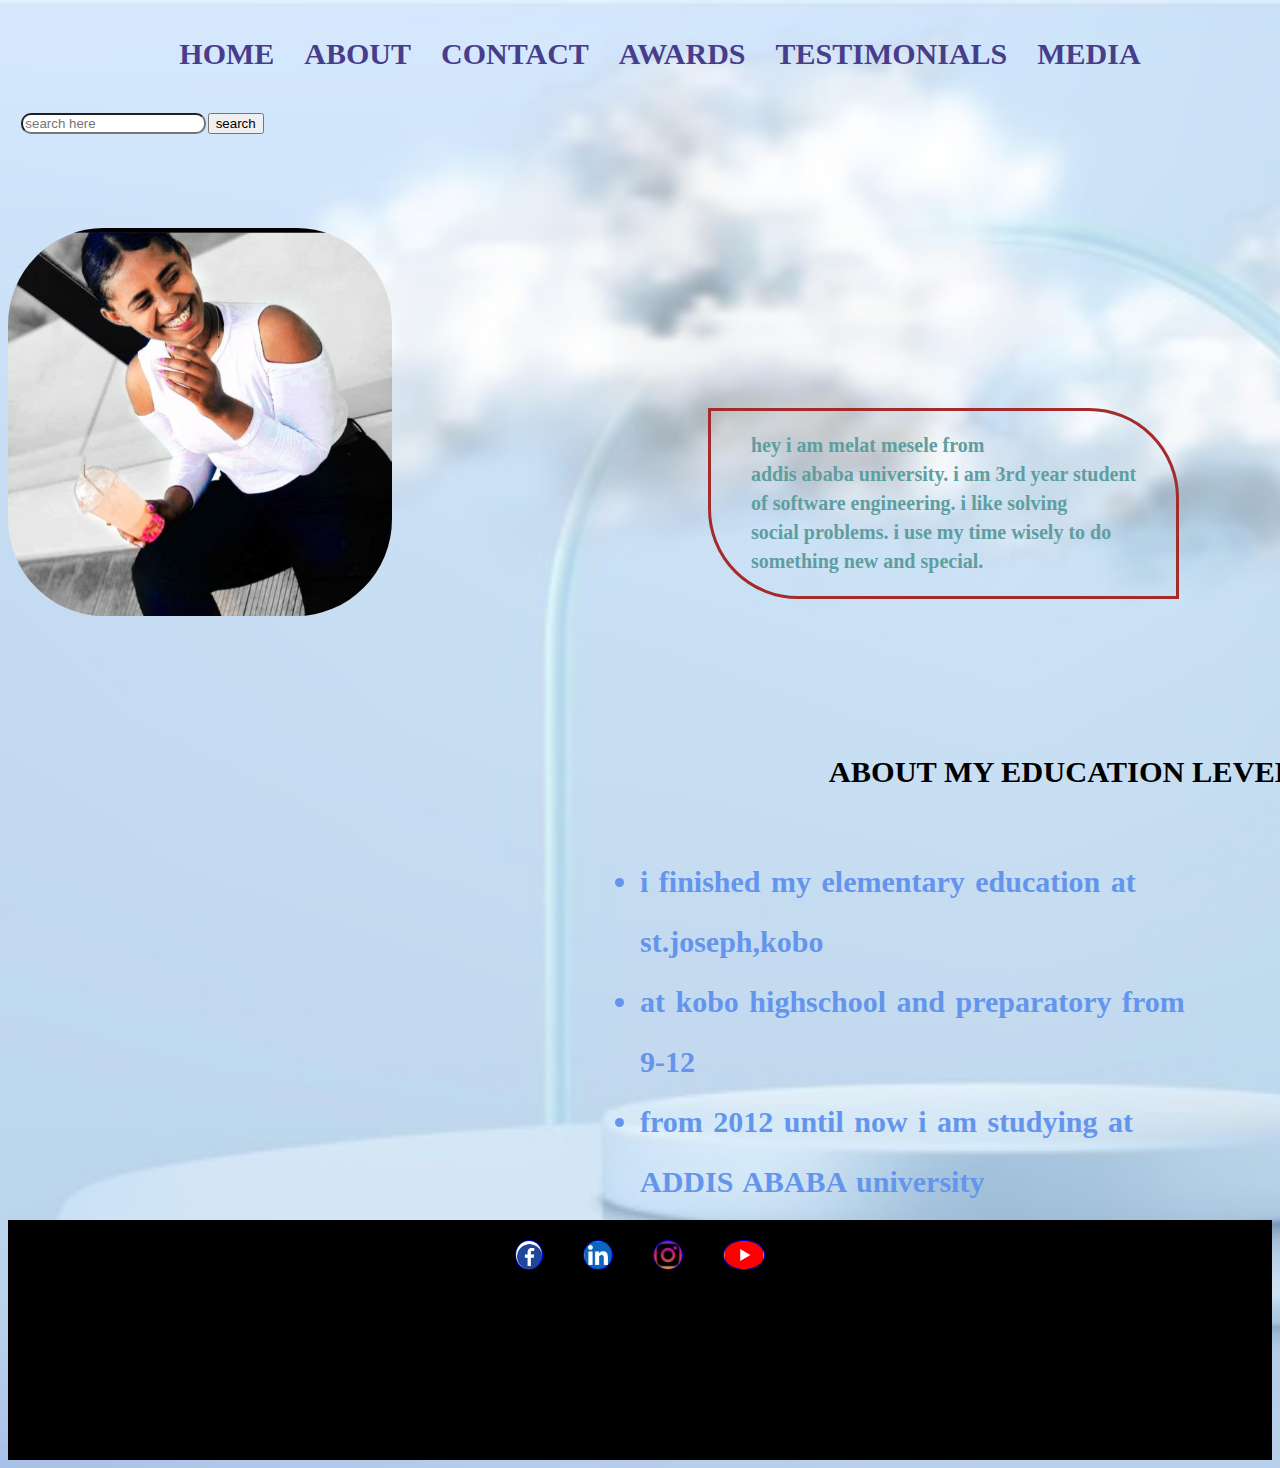
<file: html/about.html>
<!DOCTYPE html>
<html lang="en">
    <head>
        <meta charset="UTF-8">
        <meta name="viewport" content="width=device-width , scale=1.0">
        <title>Melat Mesele</title>
        <link rel="stylesheet" href="../css/aboutstyle.css">
    </head>
    <body>
        <div class="all">
            <header>
                <!--
                <input type="checkbox" name="checkbox" id="checkbutton">
                <label for="checkbutton" class="checkbox">
                    <img class="menu" src="images/menu-icon.jpg" alt="">
                
                </label>-->
                
                <nav id="container">
                    <ul>
                        <li><a href="../index.html">HOME</a></li>
                        <li><a href="about.html">ABOUT</a></li>
                        <li><a href="contact.html">CONTACT</a></li>
                        <li><a href="award.html">AWARDS</a></li>
                        <li><a href="testimonials.html">TESTIMONIALS</a></li>
                        <li><a href="media.html">MEDIA</a></li>
                    </ul>
                </nav>
            </header>
            <main>
                <div class="search-button">
                    <input type="text" placeholder="search here" id="search">
                    <label for="search" class="searchbutton"><button>search</button></label>
                </div>
                <p >
                    hey i am melat mesele from <br><span>addis ababa university</span>. i am 3rd year student<br>
                    of software engineering. i like solving <br>social problems.
                    i use my time wisely to do<br>
                    something new and special. 
                </p> 
                <img src="../images/beti.jpg" alt="beti" class="about">
                <h3>about my education level</h3>
                <ul class="education">
                    <li>i finished my elementary education at st.joseph,kobo</li>
                    <li> at kobo highschool and preparatory from 9-12 </li>
                    <li>from 2012 until now i am studying at ADDIS ABABA university</li>
                        
                </ul>
                    <!--<a href="award.html" >
                        <button class="btn">AWARD</button>
                    </a>-->
                
                  
              
            </main>
             <footer>
                <div class="media-icons">
                    <a class="social" href="https://www.facebook.com/melat.mesele.75/" target="_blank"><img src="../images/facebook-icon.jpg" alt="facebook"></a>
                    <a class="social" href="https://www.linkedin.com/in/melat-mesele-68a4b8222/" target="_blank"><img src="../images/linkedin-icons.jpg" alt="linkedin"></a>
                    <a  class="social" href="https://www.instagram.com/melat1993m" target="_blank"><img src="../images/instagram-icon.png" alt="instagram"></a>
                    <a class="social" href="https://www.youtube.com/channel/UCljdxpuIfHHqOcAsjXARsMQ" target="_blank" ><img src="../images/youtube-icon.png" alt="youtube"></a>
                </div>
            </footer>
        </div>
    </body>
</html>
</file>
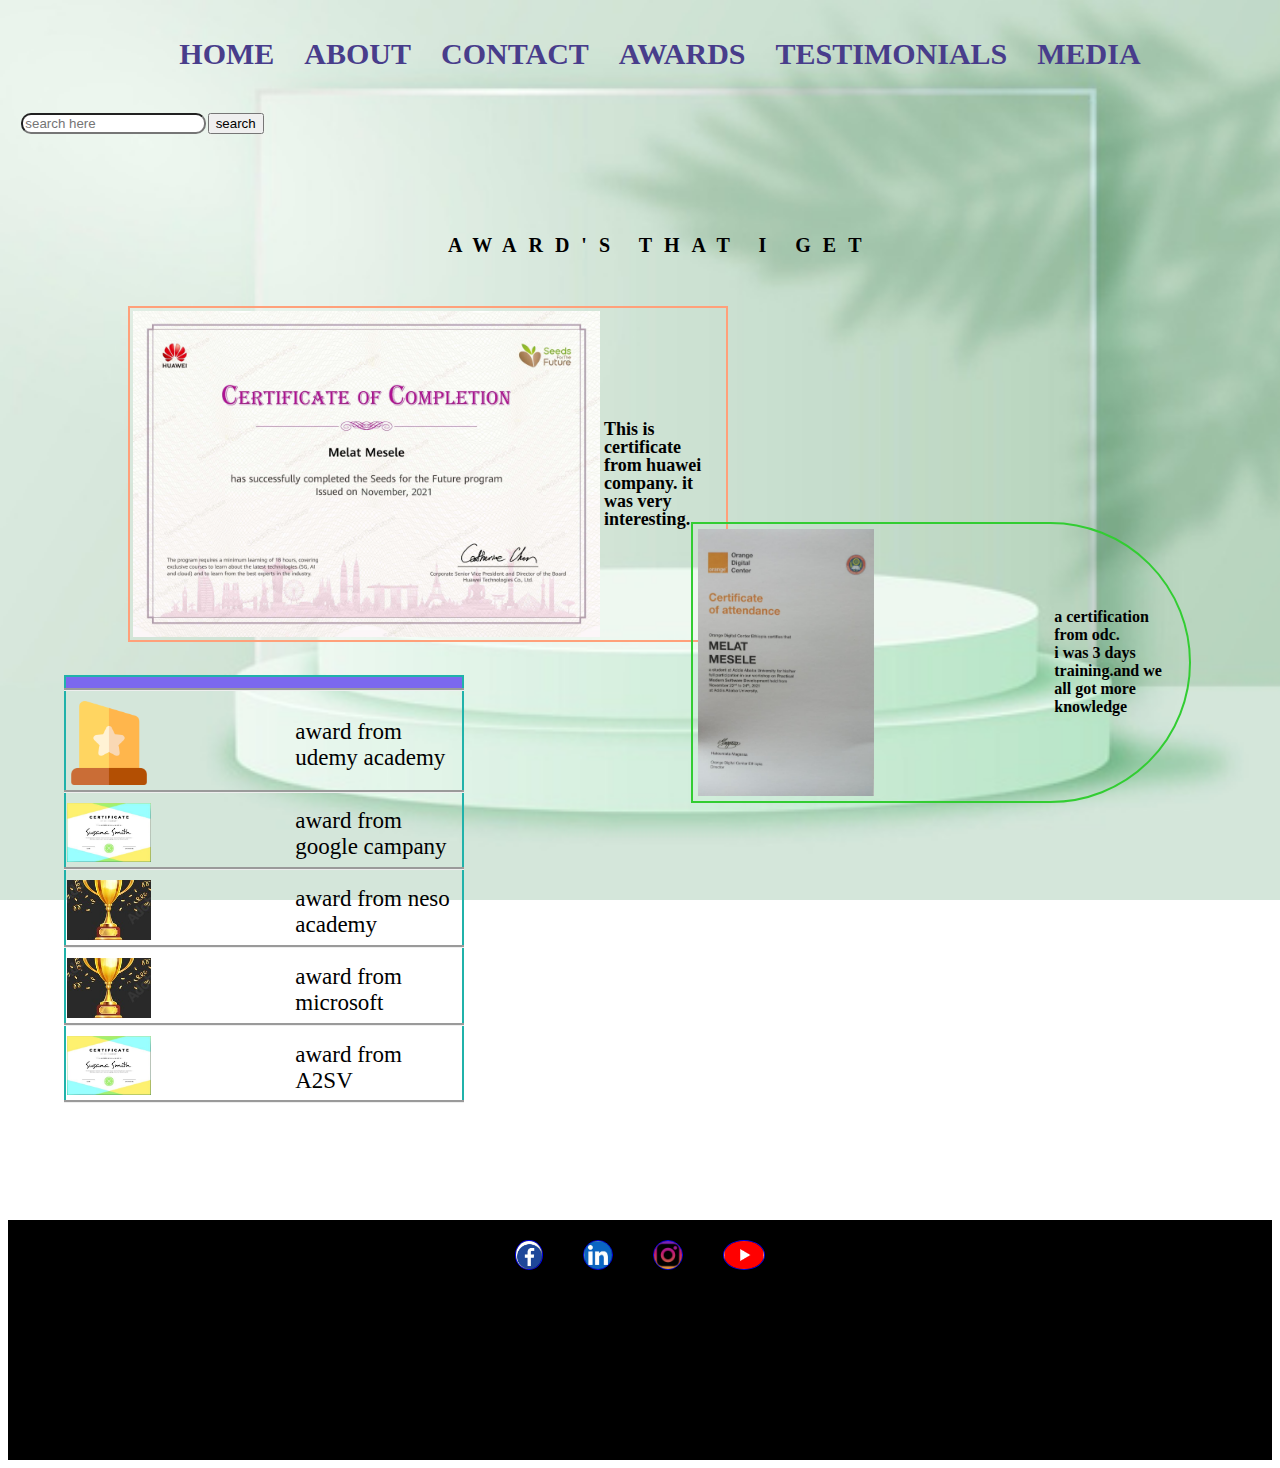
<file: html/award.html>
<!DOCTYPE html>
<html  lang="en">
    <head>
        <meta charset="UTF-8">
        <meta name="viewport" content="width=device-width , scale=1.0">
        <title>Melat Mesele</title>
        <link rel="stylesheet" href="../css/awardstyle.css">
    </head>
    <body>
        <div class="all">
            <header>
                <!--
                <input type="checkbox" name="checkbox" id="checkbutton">
                <label for="checkbutton" class="checkbox">
                    <img class="menu" src="images/menu-icon.jpg" alt="">
                
                </label>-->
                <nav id="container">
                    <ul>
                        <li><a href="../index.html">HOME</a></li>
                        <li><a href="about.html">ABOUT</a></li>
                        <li><a href="contact.html">CONTACT</a></li>
                        <li><a href="award.html">AWARDS</a></li>
                        <li><a href="testimonials.html">TESTIMONIALS</a></li>
                        <li><a href="media.html">MEDIA</a></li>
                    </ul>
                </nav>
            </header>
            <main>
                <div class="search-button">
                    <input type="text" placeholder="search here" id="search">
                    <label for="search" class="searchbutton"><button>search</button></label>
                </div>
                <h1>award's that i get</h1>
                <table class='table1'>
                <tr class="certificate">
                     <th><img class="certificate1" src="../images/certificate.jpg" alt="certificate"></th>
                     <th class="head1">This is certificate from huawei<br>company. it was very interesting. </th>
                </tr>
                </table>

                <table class="table2">
                <tr class=certificate1>
                    <th><img class="certificate2" src="../images/odc.jpg" alt="certificate"></th>
                    <th class="head2">a certification from odc.<br>i was 3 days training.and we<br> all got
                    more knowledge</td>
                </tr>
                </table>


                <table class="table3">
                    <tr id="row" >
                        <th></th>
                        <th></th>


                    </tr>
                    <tr id="row1">
                         <td><img class="award1" src="../images/award.png" alt="award" > </td>
                         <td class="data">award from udemy academy</td>
                    </tr> 
                    <tr id=row2>
                        <td><img class="award2" src="../images/award2.jpg" alt="award"  ></td>
                        <td class="data">award from google campany</td>
                    </tr>
                    <tr id="row3"> 
                        <td><img class="award3" src="../images/award3.jpg" alt="award"  ></td>
                        <td class="data" >award from neso academy</td>
                    </tr>
                
                    <tr id="row4"> 
                        <td><img class="award4" src="../images/award3.jpg" alt="award"  ></td>
                        <td class="data">award from microsoft</td>
                    
                    </tr>
                    
                    <tr id="row5">
                         <td><img class="award5" src="../images/award2.jpg" alt="award"  ></td>
                         <td class="data"> award from A2SV</td>
                    
                        </tr>
                    
                    


                </table>
            </main>
             <footer>
                <div class="media-icons">
                    <a class="social" href="https://www.facebook.com/melat.mesele.75/" target="_blank"><img src="../images/facebook-icon.jpg" alt="facebook"></a>
                    <a class="social" href="https://www.linkedin.com/in/melat-mesele-68a4b8222/" target="_blank"><img src="../images/linkedin-icons.jpg" alt="linkedin"></a>
                    <a  class="social" href="https://www.instagram.com/melat1993m" target="_blank"><img src="../images/instagram-icon.png" alt="instagram"></a>
                    <a class="social" href="https://www.youtube.com/channel/UCljdxpuIfHHqOcAsjXARsMQ" target="_blank" ><img src="../images/youtube-icon.png" alt="youtube"></a>
                </div>
            </footer>
        </div>
    </body>
</html>
</file>
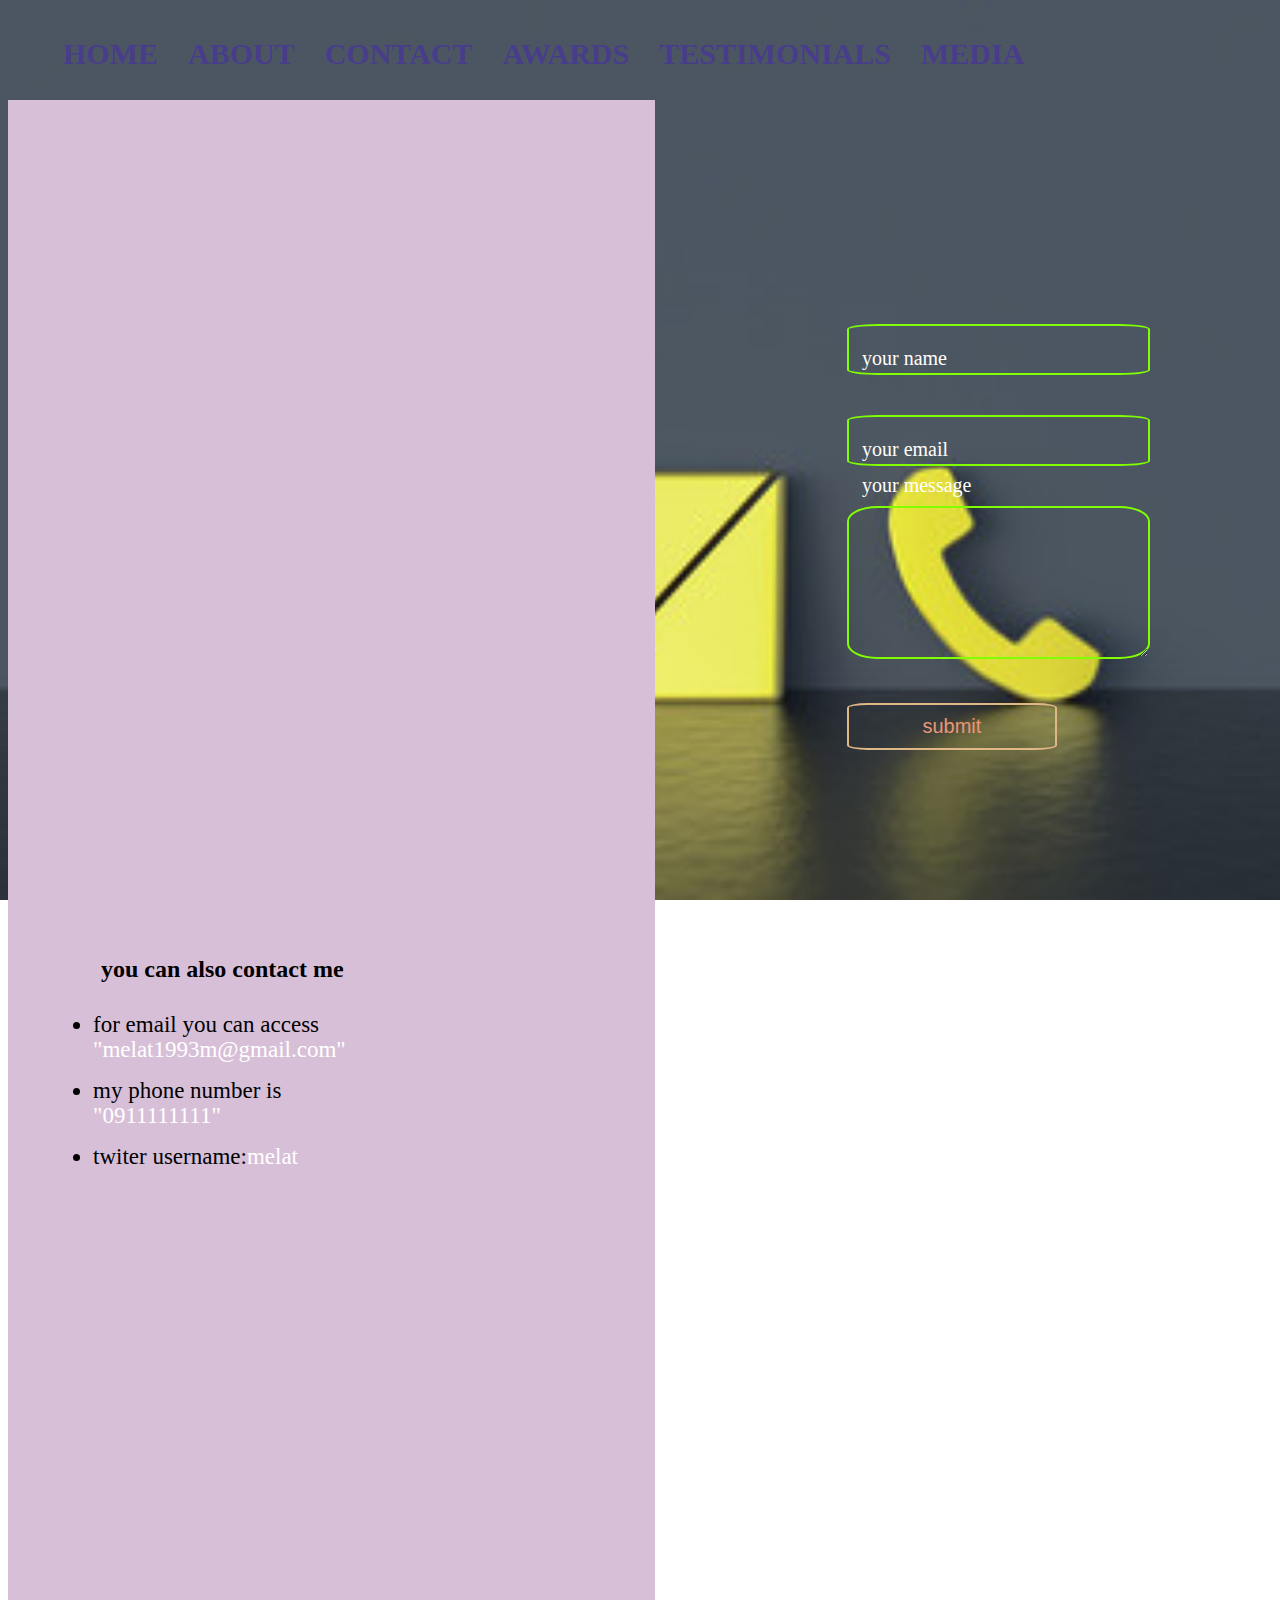
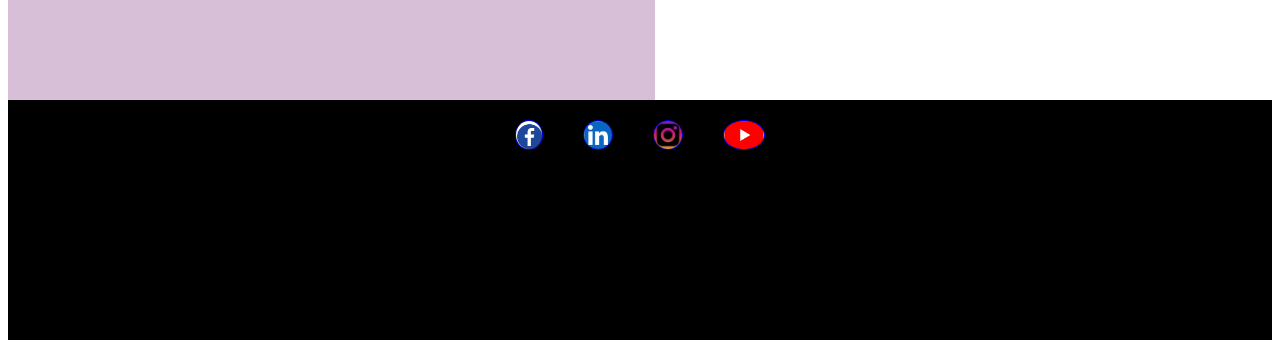
<file: html/contact.html>
<!DOCTYPE html>
<html  lang="en">
    <head>
        <meta charset="UTF-8">
        <meta name="viewport" content="width=device-width , scale=1.0">
        <title>Melat Mesele</title>
        <link rel="stylesheet" href="../css/contactstyle.css">
        
    </head>
    <body>
        <div class="all">
            <header>
                <!--
                <input type="checkbox" name="checkbox" id="checkbutton">
                <label for="checkbutton" class="checkbox">
                    <img class="menu" src="images/menu-icon.jpg" alt="">
                
                </label>-->
                <nav id="container">
                    <ul>
                        <li><a href="../index.html">HOME</a></li>
                        <li><a href="about.html">ABOUT</a></li>
                        <li><a href="contact.html">CONTACT</a></li>
                        <li><a href="award.html">AWARDS</a></li>
                        <li><a href="testimonials.html">TESTIMONIALS</a></li>
                        <li><a href="media.html">MEDIA</a></li>
                    </ul>
                </nav>
            </header>
            <main>
                <div class="forms">
                <form>
                    <div class="groups">
                        <input type="text" id="your-name" required>
                        <label for="your-name">your name</label>
                     </div>

                     <div class="groups">
                        <input type="email" id="your-email" required>
                        <label for="your-email">your email</label>
                     </div>

                     <div class="groups">
                        <textarea id="textarea" rows="7"></textarea>
                        <label for="textarea">your message</label>
                     </div>
                     <button type="submit">submit</button>

                </form>
                </div>
            </main>
            <aside>
                <h2>you can also contact me</h2>
                <ul class="lists">
                    <li>for email you can access <br>
                        <span>"melat1993m@gmail.com"</span></li>
                    <li>my phone number is<br>
                        <span>"0911111111"</span></li>
                    <li>twiter username:<span>melat </span></li>
                </ul>
            </aside>
             <footer>
                <div class="media-icons">
                    <a class="social" href="https://www.facebook.com/melat.mesele.75/" target="_blank"><img src="../images/facebook-icon.jpg" alt="facebook"></a>
                    <a class="social" href="https://www.linkedin.com/in/melat-mesele-68a4b8222/" target="_blank"><img src="../images/linkedin-icons.jpg" alt="linkedin"></a>
                    <a  class="social" href="https://www.instagram.com/melat1993m" target="_blank"><img src="../images/instagram-icon.png" alt="instagram"></a>
                    <a class="social" href="https://www.youtube.com/channel/UCljdxpuIfHHqOcAsjXARsMQ" target="_blank" ><img src="../images/youtube-icon.png" alt="youtube"></a>
                </div>
            </footer>
        </div>
    </body>
</html>
</file>
<file: css/aboutstyle.css>
*{
    box-sizing:border-box;
}
body{
    background-image:url(../images/img.jpg);
    background-size:cover;
  
    animation: bkchange 40s ease-in-out infinite alternate; 
}
.all{
    display:grid;
    grid-template-rows: auto 70em 15em ;
    grid-template-columns: minmax(25em , 1fr)  ;
    grid-template-areas:
    "header"
    "main"
    "footer" ;
}
header{
    grid-area:header;
}
main{
    grid-area:main;
}

footer{
    grid-area:footer;
    background-color:black;
}


nav ul{
    display:flex;
    justify-content:flex-start;
    align-items:center;
    text-decoration:none;
}
nav ul li{
    display:inline-block;
   
   
    padding: 0em 0.5em;
    margin:0em 0em;
    
    list-style:none;
    
} 
li{
    font-size:30px;
    line-height:60px;
}

nav ul li a{
    text-decoration:none;
    font-weight:bold;
    font-size:30px;
}
nav ul li a:link{
    color:darkslateblue;
}
nav ul li a:visited{
    color:white;
}
nav ul li a:hover{
    color:blue;
}
nav ul li a:active{
    color:darksalmon;
}
#search{
    border-radius: 10px;
    margin:1em 1em;

}
.searchbutton{
    margin:0em -1em;


}


/*
a.pages , a:hover{
    transition: .3s;
}
.checkbox{
    font-size:30px;
    color:black;
    float:left;
    margin:0px 0px;
}
#checkbutton{
    display:none;
}*/
@keyframes bkchange{
    0%{
        background-position:  0 50%;
        background-image:url(../images/award-image.jpg);

    }
    50%{
        background-position:  100% 50%;
        background-image:url(../images/contactus.jpg);
    }
    100%{
        background-position:  0 50%;
        background-image:url(../images/aboutimage.jpg);
    }
}

.menu{
    width:30px;
    float:left;
    margin:25px  5px;
    display:none;
}

.about{
    
    position:absolute;
    width:30%;
    border-radius:25%;
    transition:width 2s ;
    margin:15em 55em;
    
   
}
.about:hover{
 width:35%;
}
p{
     position:absolute;
    color:cadetblue;
    margin:15em 10em;
    font-size:20px;
    border: solid brown;
    box-sizing: content-box;
    padding:5em 5em;
    line-height: 33px;
    border-bottom-left-radius: 90px;
    border-bottom-right-radius: 0px;
    border-top-left-radius: 0px;
    border-top-right-radius: 90px;

}
h3 {
    position:absolute;
    margin:27em 5em; 
    text-transform:uppercase;
    color:black;
    line-height:32px;
    text-align:center;
    font-size:190%;
}

 .education{
    position:relative;
    margin:55em 5em;
    
    font-weight:bold;
    word-spacing:3px;
    line-height:40px;
}
li{
    color:cornflowerblue;
    font-size: 30px;
    line-height: 60px;
}
/*
.btn{
    position:absolute;
    margin:12em 12em;
}*/





.media-icons img{
    height:30px;
    margin:20px;
    cursor:pointer;
    align-items:center;
    border:1px solid;
    border-radius:50%;
    

}

.media-icons{
    display:flex;
    align-items:center;
    text-align:center;
    justify-content:center;
}

/*
@media screen and (max-width:1024px){
    .all{
        grid-template-rows: auto 95em 15em ;
        
        grid-template-columns: minmax(74em , 1fr)  ;
    }
    nav ul li a{
       font-size:26px;
    }
   
   
    
  p{
    margin:10em 10em;
    padding:3em 5em;
  }
}
@media screen and (max-width:768px){
    nav ul li a{
       font-size:26px;
    }
    
    .all{
        grid-template-rows: auto 90em 6em ;
        grid-template-columns: minmax(70em , 1fr)  ;
    }
   p{
       margin:10em 2em;
       font-weight:900;
       width:max-content;

   }
   h3{
       font-size:187%;
   }
   .about{
       width:40%;
       transition:width 2s;
       margin:13em 45em;
   }
   .about:hover{
       width:45%;
   }


    
}
@media screen and (max-width:540px){
    .all{
       grid-template-rows: auto 107em 8em ;
       grid-template-columns: minmax(76em , 1fr)  ;
   }


}

@media screen and (max-width:425px){
    .all{
        grid-template-rows: auto 138em 15em ;
        grid-template-columns: minmax(80em , 1fr)  ;
    }
    nav ul li a:link{
        font-size:36px;
    }
    .about{
        width:65%;
        transition:width 2s;
        margin:36em 54em;
    }
    .about:hover{
        width:70%;
    }
    p{
        margin:6em 1em; 
        font-weight:900;
        font-size:39px;
        padding:1em 1em;
        line-height:52px;
    }
    h3{
        margin:33em 5em;
        width:max-content;
    }
   .education{
        margin:66em 2em;
        font-weight:900;
       
    }
    ul li{
        font-size:39px;

    }

 
    
    
}
@media screen and (max-width:375px){
    .all{
        grid-template-rows: auto 151em 15em ;
        grid-template-columns: minmax(78em , 1fr)  ;
    }
   
    .pages{
        font-size:37px;
    }
    
    
}

@media screen and (max-width:320px){
  
    .all{
        grid-template-rows: 15em 180em 15em ;
        grid-template-columns: minmax(79em , 1fr)  ;
    }
   nav ul li a:link{
       font-size:36px;
       letter-spacing:1px;
   }
    
   
    p{
        margin:9em 9em;

    }
    .about{
        margin:42em 2em;
        width:130%;
        transition: width 2s;
    }
    .about:hover{
        width:135%;
    }
   h3{
       font-size: 45px;
       margin:32em 3em;
   }
   .education{
       margin:97em 1em;
   }

    
}
*/
@media screen and (min-width:400px){

    nav ul li {
        flex:none;
    } 
    nav ul {
        flex-wrap: wrap;
    }
      nav ul{
          justify-content: center;
      } 
      p{
          
          font-weight:bold;
          width:max-content;
          line-height:29px;
          padding:1em 2em;
          margin-left: 0em;
          margin-top:15em;
      }
      h3{
          font-weight: bolder;
          width:max-content;
          margin-top:20em;
          margin-left:0em;
      }
      .education{
          margin-top:40em;
          
          font-weight: bold;
          position: absolute;
          margin-left: 0em;
          line-height:0.1px;
      }
    
    }
    @media screen and (min-width:500px){

        .about{
            float:left;
            margin: 5em 1em 1em 0em;

        }
        
    }
    @media screen and (min-width:600px){

       h3{
           font-weight: bold;
       }
      
       p{
          
        font-weight:bold;
        width:max-content;
        line-height:29px;
        padding:1em 2em;
       
        margin-top:15em;
    }
  }

  @media screen and (min-width:800px){

    h3{
        font-weight: bold;
    }
    p{
          
        font-weight:bold;
        width:max-content;
        line-height:29px;
        padding:1em 2em;
        margin-left:15em;
        margin-top:13em;
    }
}
@media screen and (min-width:1200px){

    h3{
        font-weight: bold;
    }
    p{
          
        font-weight:bold;
        width:max-content;
        line-height:29px;
        padding:1em 2em;
        margin-left:35em;
        margin-top:13em;
    }
    h3{
        font-weight: bolder;
        width:max-content;
        margin-top:20em;
        margin-left:27em;
    }
    .education{
        margin-top:44em;
        
        font-weight: bold;
        position: absolute;
        margin-left: 37em;
        line-height:0.1px;
    }
}
</file>
<file: css/awardstyle.css>
*{
    box-sizing:border-box;
}
body{
    background-image:url("../images/award-image.jpg");
    background-size:cover;
    background-attachment:fixed;
}
.all{
    display:grid;
    grid-template-rows: auto 70em 15em ;
    grid-template-columns: minmax(25em , 1fr)  ;
    grid-template-areas:
    "header"
    "main"
    "footer" ;
}
header{
    grid-area:header;
}
main{
    grid-area:main;
}

footer{
    grid-area:footer;
    background-color:black;
}



nav ul{
    display:flex;
    justify-content:flex-start;
    align-items:center;
    text-decoration:none;
}
nav ul li{
    display:inline-block;
    
    padding:0em 0.5em;
    margin:0em 0em;

    list-style:none;
    
} 
li{
    font-size:30px;
    line-height:60px;
}
nav ul li a{
    text-decoration:none;
    font-weight:bold;
    font-size:30px;
}
nav ul li a:link{
    color:darkslateblue;
}
nav ul li a:visited{
    color:white;
}
nav ul li a:hover{
    color:blue;
}
nav ul li a:active{
    color:darksalmon;
}
#search{
    border-radius: 10px;
    margin:1em 1em;

}
.searchbutton{
    margin:0em -1em;


}

/*
.checkbox{
    font-size:30px;
    color:black;
    float:left;
    margin:0px 0px;
}
.menu{
    width:30px;
    float:left;
    margin:25px  5px;
    display:none;
}
#checkbutton{
    display:none;
}
*/
.table1{
    top:48%;
    position: absolute;
    width:951px;
    height:319px;
    left:10%;
    border:2px solid lightsalmon;
}
.table1 tr{
    transition:all  .2s ease-in;
    cursor:pointer;
}
.table1 tr:hover{
    background-color: lightsalmon;
    transform: scale(1.1);
}
.head1{
    
    
    word-spacing: 0px;
    font-size: 32px;
    width:max-content;
    line-height:38px;
    
    text-align:left;


}


.certificate1{
    width:72%;
    float:left;
    
}


.table1 tr{
    transition:all  .2s ease-in;
    cursor:pointer;
}
.table1 tr:hover{
    background-color: lightsalmon;
    transform: scale(1.1);
}
.table2{
    top:105%;
    position: absolute;
    width:842px;
    height:319px;
    left:10%;
    border:2px solid limegreen;
    border-bottom-right-radius: 174px;
    border-top-right-radius: 174px;
}
.certificate2{
    width:61%;
    float:left;
    
}
.table2 {
    transition:all  .2s ease-in;
    cursor:pointer;
}
.table2 :hover{
    
    transform: scale(1.02);
}
.head2{
    
    
    word-spacing: 0px;
    font-size: 32px;
    width:max-content;
    line-height:38px;
    
    text-align:left;


}

.award1,.award2,.award3 ,.award4,.award5{
    width:37%;
}

table.table3{
    
    position:absolute;
    left:2%;
    top:166%;
    border:2px solid lightseagreen;
    width:800px;
    height:200px;
    border-collapse: collapse;
    
}
 .table3 tr{
    transition:all  .2s ease-in;
    cursor:pointer;
}
 .table3 th,td{
    padding-top:10px;
    border-bottom-style:outset;
}
.table3 td.data{
    text-align:left;
    margin-left: 2px;
    font-size:23px;
}

#row{
    background-color: mediumslateblue;
}
.table3 tr:hover{
    background-color: mediumturquoise;
    transform: scale(1.1);
}
h1{
    text-align:center;
    text-transform: uppercase;
    letter-spacing: 12px;
    margin-top:144px;
}











.media-icons img{
    height:30px;
    margin:20px;
    cursor:pointer;
    align-items:center;
    border:1px solid;
    border-radius:50%;
    

}
.media-icons{
    display:flex;
    align-items:center;
    text-align:center;
    justify-content:center;
}
/*
@media screen and (max-width:1024px){
    .all{
        grid-template-rows: auto 95em 5em ;
        grid-template-columns: minmax(74em , 1fr)  ;
    }
    nav ul li a{
       font-size:26px;
    }
    .table1{
    left:4%;
    }
   
   
  
}
@media screen and (max-width:425px){
    nav ul li a{
        font-size:30px;
     }
     .table3 td.data{
         font-size:35px;
     }
}
@media screen and (max-width:320px){
    .all{
        grid-template-rows: 15em 180em 15em ;
        grid-template-columns: minmax(79em , 1fr)  ;
    }
    nav ul li a:link{
        font-size: 36px;
        letter-spacing: 1px;
    }
}*/
@media screen and (min-width:400px){

    nav ul li {
        flex:none;
    } 
    nav ul {
        flex-wrap: wrap;
    }
      nav ul{
          justify-content: center;
      } 
      .table1{
        
        width:400px;
        height:200px;
        
        
    }
      .certificate1{
          float:left;
          width:100%;
      }
      .head1{
    
    
        
        
        width:max-content;
        line-height:18px;
        font-size:smaller;
        text-align:left;
    }
    .table2{
        top:70%;
        width:400px;
        height:200px;
    }
    .certificate2{
        width:50%;
        float:left;
        
    }
    .head2{
    
    
        
        font-size:medium;
        width:max-content;
        line-height:18px;
        
        text-align:left;
    
    
    }
    h1{
        font-size: 19px;
        
    }
    table.table3{
    
        position:absolute;
        left:5%;
        top:93%;
        border:2px solid lightseagreen;
        width:300px;
        height:150px;
        border-collapse: collapse;
        
    }
    .table3 td.data{
        text-align:left;
        margin-left:0em;
        font-size:23px;
    }


    
    }
    @media screen and (min-width:600px){

        h1{
            
            font-size: 20px;
            top:10%;
            position:absolute;
            left:5%;
        }
        
          .table1{
            
         top:34%;
        }
        .table2{
            
            top:58%;
           }
        table.table3{
            top:80%;
            
        }

    }
    @media screen and (min-width:1200px){

        h1{
            
           
            top:10%;
            position:absolute;
            left:35%;
        }
        
          .table2{
          width: 500px; 
         left:54%;
        }
        table.table3{
            top:75%;
            width: 400px; 
            height:200px;

        }
        .table1{
            width:600px;
            height:200px;
        }
        .head1{
            
            font-size:large;
            text-align:left;
        }
    }
</file>
<file: css/contactstyle.css>
*{
    box-sizing:border-box;
}
body{
    background-image:url("../images/cont.jpg");
    background-size:cover;
    background-attachment:fixed;
    font-family: 'Times New Roman', Times, serif;
   
}
.all{
    display:grid;
    grid-template-rows: auto 100em 15em ;
    grid-template-columns: minmax(35em , 40em) 70em ;
    grid-template-areas:
    "header header"
    " aside main"
    "footer footer" ;
}
header{
    grid-area:header;
}
main{
    grid-area:main;
}
aside{
    grid-area:aside;
}
footer{
    grid-area:footer;
    background-color:black;
}



nav ul{
    display:flex;
    justify-content:flex-start;
    align-items:center;
    text-decoration:none;
}
nav ul li{
    display:inline-block;
    
    padding:0em 0.5em;
    margin:0em 0em;

    list-style:none;
    
} 
li{
    font-size:30px;
    line-height:60px;
}
nav ul li a{
    text-decoration:none;
    font-weight:bold;
    font-size:30px;
}
nav ul li a:link{
    color:darkslateblue;
}
nav ul li a:visited{
    color:white;
}
nav ul li a:hover{
    color:blue;
   
}
nav ul li a:active{
    color:darksalmon;
}
.forms{
    display:flex;
    align-items: center;
    justify-content:flex-start;
    margin:14em 12em;
}
.groups{
    margin-bottom:40px;
    position:relative;
    
}
textarea, input{
    background:transparent;
    width:100%;
    border:2px solid chartreuse;
    border-radius:10% ;
    
    
   
    font-size:20px;
    color:darkblue;
    padding:15px;
    
} 

label{
    height:100%;
    position:absolute;
    padding:15px;
    color:darkcyan;
    cursor:text;
   left:0;
  font-size: 24px;
   transition: 0.2s;
   
}
button{
    color:darksalmon;
    padding:10px 1px;
    background:transparent;
    border:2px solid burlywood;
    cursor:pointer;
    width:50%;
    border-radius:10% ;
    font-size: 20px;
   
}
input:focus~label,
input:valid~label

{
    top: -40px;
    font-size: larger;
}
textarea:focus~label,
textarea:valid~label{
    top: -40px;
    font-size: 24px;

}
.lists {
   
    margin:56em 6em;
}
.lists li{
    font-size: 23px;
    line-height: 25px;
    margin-bottom:16px;
    width:max-content;
}
span{
    color:white;
}
h2{
    margin:35em 2em;
    width:max-content;
    position: absolute;
}

/*.checkbox{
    font-size:30px;
    color:black;
    float:left;
    margin:0px 0px;
}

#checkbutton{
    display:none;
}
*/
.menu{
    width:30px;
    float:left;
    margin:25px  5px;
    display:none;
}





.media-icons img{
    height:30px;
    margin:20px;
    cursor:pointer;
    align-items:center;
    border:1px solid;
    border-radius:50%;
    

}
.media-icons{
    display:flex;
    align-items:center;
    text-align:center;
    justify-content:center;
}
/*
@media screen and (max-width:1024px){
    /*nav ul li a{
       font-size:26px;
       margin-right:105px;
    }
    nav ul li{
        margin-right:95px;
    }
   
   
    .all{
        grid-template-rows: auto 100em 15em ;
        grid-template-columns: minmax(35em , 40em) 70em ;
    }
    nav ul li a{
        font-size:26px;

    }
    label{
        font-size: 34px;
    }
    textarea:focus~label,
    textarea:valid~label{
    top: -46px;
    font-size: 34px;

}
input:focus~label,
input:valid~label

{
    top: -60px;
    font-size: 34px;
}
.groups{
    margin-bottom: 45px;
}
button{
    font-size: 40px;
}
h2{
    font-size: 43px;
    margin:21em 1em;
}
.lists li{
    font-size: 44px;
    line-height: 46px;
}
.lists{
    margin:62em 2em;
}
}
@media screen and (max-width:768px){
    nav ul li a{
       font-size:26px;
    }
    
    .all{
        grid-template-rows: auto 126em 5em ;
        grid-template-columns: minmax(35em , 40em) 89em ;
    }
    .forms{
        margin:18em 14em;
    }
    .groups{
        margin-bottom: 65px;
    }
    textarea,input{
        font-size: 35px;
    }
    label{
        font-size: 44px;
    }
    input:focus~label,
    input:valid~label

{
    top: -70px;
    font-size: 44px;
}
}
@media screen and (max-width:540px){
    .all{
        grid-template-rows: auto 153em 5em ;
        grid-template-columns: minmax(35em , 40em) 70em ;
   }


}
@media screen and (max-width:425px){
    .all{
        grid-template-rows: auto 199em 5em ;
        grid-template-columns: minmax(48em , 55em) 59em ;
    }
    .groups{
        margin-bottom: 109px;
    }
    .forms{
        margin: 23em 2em;
        width:75%;
    }
    textarea,input{
        font-size: 90px;
    }
    label{
        font-size: 103px;
    }
    textarea:focus~label,
    textarea:valid~label{
    top: -101px;
    font-size: 89px;
}
input:focus~label,
    input:valid~label{
    top: -110px;
    font-size: 94px;
}
h2{
    font-size: 72px;
    margin:26em 0.2em;
}
.lists{
    margin:127em 2em;
}
.lists li{
    font-size: 64px;
    line-height: 90px;
}
button{
    font-size: 71px;
}
ul li a:link{
    font-size: 34px;

}


}
@media screen and (max-width:375px){
    .all{
        grid-template-rows: auto 199em 5em ;
        grid-template-columns: minmax(47em , 50em) 48em ;
    }
   
    ul li a:link{
        font-size: 57px;
    }
}
@media screen and (max-width:320px){
  
    .all{
        grid-template-rows: 15em 180em 15em ;
        grid-template-columns: minmax(36em ,43em)  48em;
    }
    nav ul li a:link{
        font-size: 36px;
    }
    h2{
        margin:11em 2.2em;
        width:75%;
    }
   .lists{
       margin: 75em 2em;
   }
   .lists li{
       font-size: 46px;
       width:min-content;
   }
}
*/


@media screen and (min-width:940px){
    .all{
        display:grid;
        grid-template-columns: minmax(2px ,3px);
        grid-template-rows: auto min-height 5em;
        grid-template-areas: 
        "header header"
        "aside main"
        "footer footer";
        max-width:1400px;
        margin: 0 auto;
        position:relative;
    }
    header{
        grid-area:header;
    }
    main{
        grid-area: main;
    }
    aside{
        grid-area:aside;
        background-color: thistle;
        padding:1em;
        padding-left:45px;
    }
    footer{
        grid-area:footer;
    }
    nav ul {
        flex-wrap: wrap;
    }
}
@media screen and (min-width:940px){

    .all{
        display:grid;
        grid-template-columns: minmax(25em ,1fr);
        grid-template-rows: auto min-height 5em;
        grid-template-areas: 
        "header header"
        "aside main"
        "footer footer";
        max-width:1400px;
        margin: 0 auto;
        position:relative;
    }
    header{
        grid-area:header;
    }
    main{
        grid-area: main;
    }
    aside{
        grid-area:aside;
        background-color: thistle;
        padding:1em;
        padding-left:45px;
    }
    footer{
        grid-area:footer;
    }
    nav ul {
        flex-wrap: wrap;
    }
    textarea, input{
        
        width:130%;
        font-size:15px;
        color:darkblue;
        padding:15px;
        
    }
    label{
        height:100%;
        
        padding:15px;
        color:white;
        
       left:0;
       top:15%;
      font-size: 20px;
       
       
    }
    button{
        
        width:90%;
        border-radius:10% ;
        font-size: 20px;
       
    }
    textarea:focus~label,
textarea:valid~label{
    top: -47px;
    width: max-content;
    font-size: 20px;

}
.lists {
   
    margin:56em 0em;
}

}
</file>
